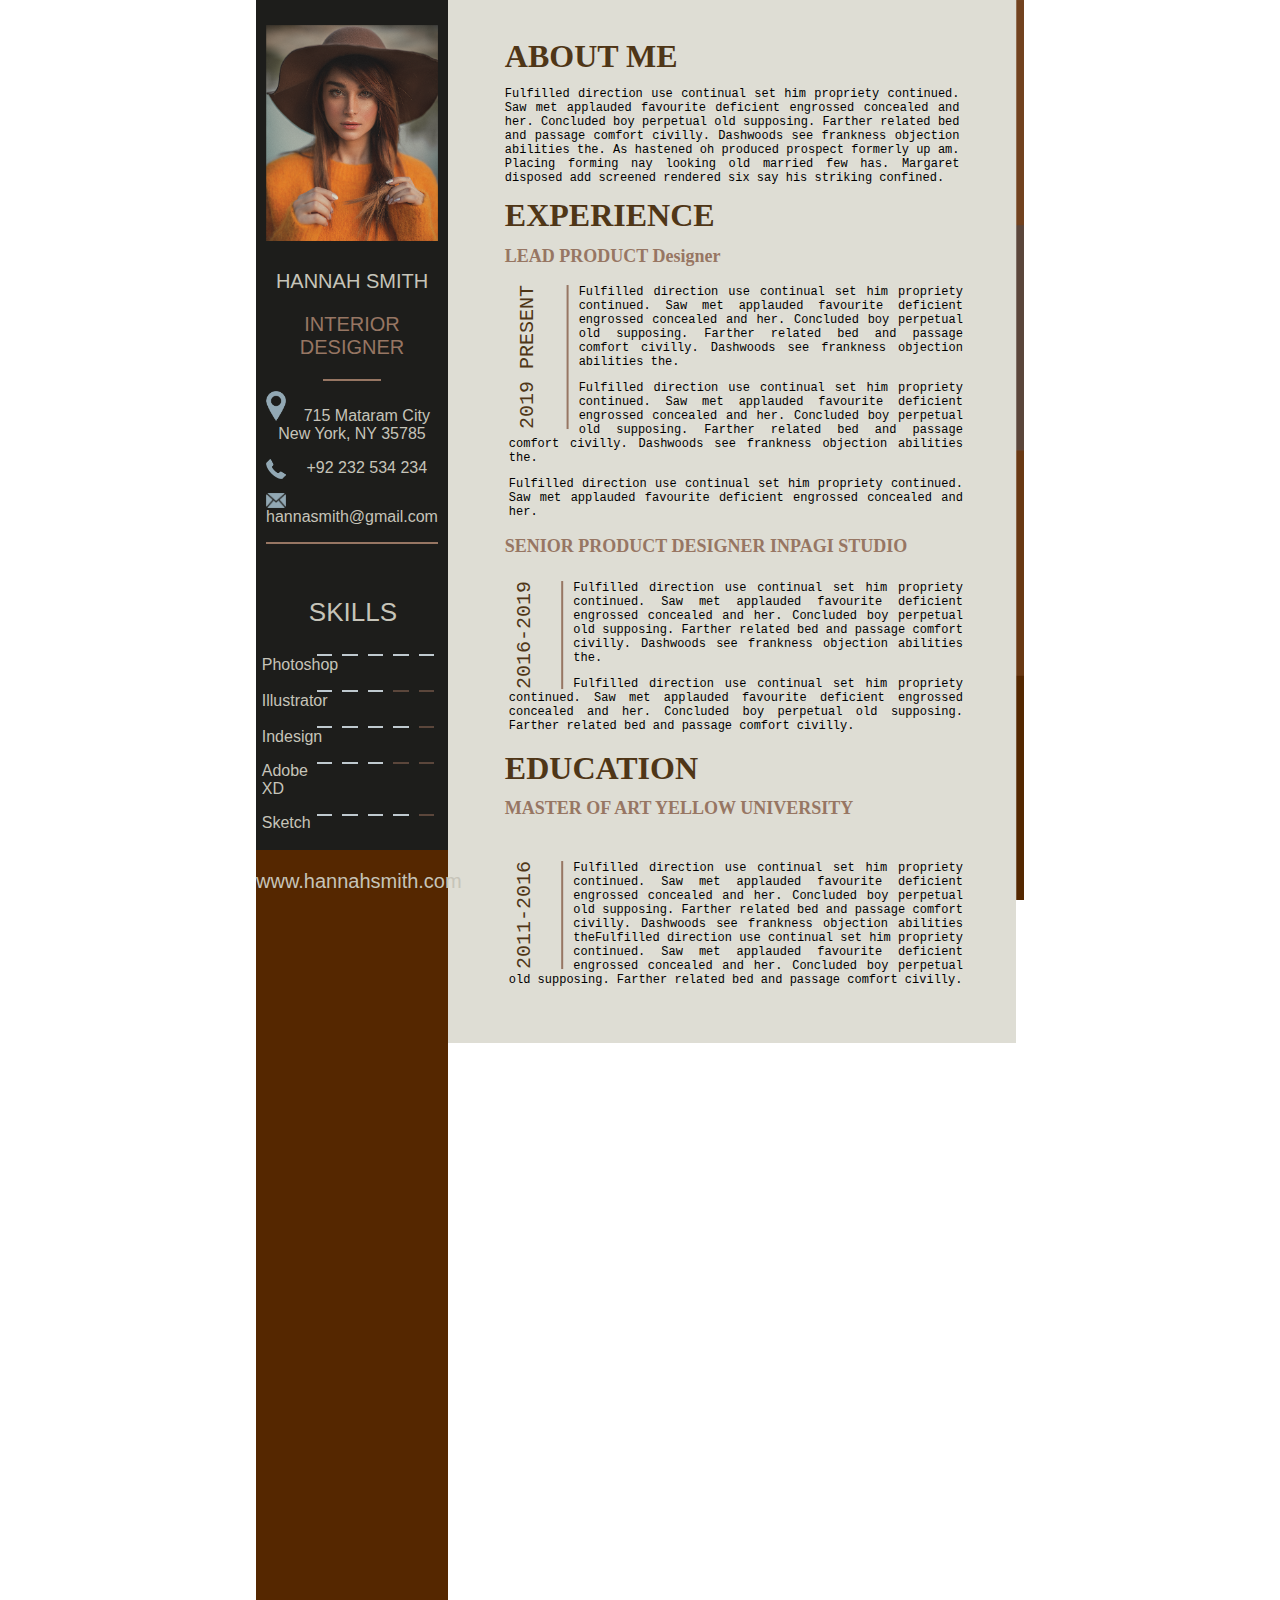
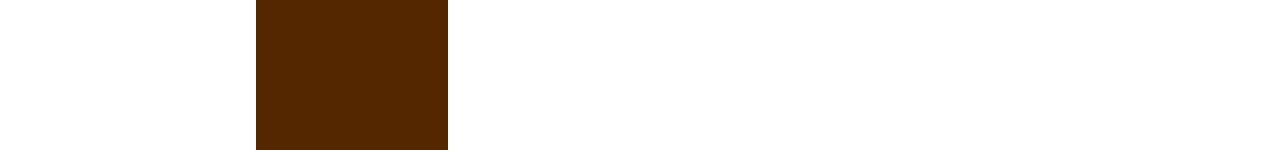
<file: PSD/index.html>
<!DOCTYPE html>
<html>
<head>
	<title></title>
	<link rel="stylesheet" type="text/css" href="css/style.css">
<body>
		<div class="left-side">
			<div class="photo">
				<img src="css/image.png">
			</div>

			<div class="name">
				<p class="full-name">HANNAH SMITH</p> 

				<p class="profession">INTERIOR DESIGNER</p>
				<div class="border">
					
				</div>
			</div>

			<div class="contact">
				<img src="css/location.png" class="adress-pic">

				<p class="adress">715 Mataram City  New York, NY 35785</p>

				<img src="css/phone.png" class="phone-pic">

				<p class="phone">+92 232 534 234</p>

				<img src="css/email.png" class="email-pic">

				<p class="email">hannasmith@gmail.com</p>

				<div class="border2">
					
				</div>				
			</div>
				

			<div class="skills">

				<p class="head">SKILLS</p>

				<div>
					<span class="active"></span><span class="active"></span><span class="active"></span><span class="active"></span><span class="active"></span>

					<p>Photoshop</p>					
				</div>

				<div>
					<span class="inactive"></span><span class="inactive"></span><span class="active"></span><span class="active"></span><span class="active"></span>

					<p>Illustrator</p>			
				</div>

				<div>
					<span class="inactive"></span><span class="active"></span><span class="active"></span><span class="active"></span><span class="active"></span>

					<p>Indesign</p>				
				</div>

				<div>
					<span class="inactive"></span><span class="inactive"></span><span class="active"></span><span class="active"></span><span class="active"></span>

					<p>Adobe XD</p>
				</div>

				<div>
					<span class="inactive"></span><span class="active"></span><span class="active"></span><span class="active"></span><span class="active"></span>

					<p>Sketch</p>
				</div>					
			</div>

			<div class="bottom">
				<p>www.hannahsmith.com</p>
			</div>			
		</div>

		<img src="css/frame.png" class="frame">

		<div class="right-side">			

			<h1>ABOUT ME</h1>

			<p class="info">Fulfilled direction use continual set him propriety continued. Saw met applauded favourite deficient engrossed concealed and her. Concluded boy perpetual old supposing. Farther related bed and passage comfort civilly. Dashwoods see frankness objection abilities the. As hastened oh produced prospect formerly up am. Placing forming nay looking old married few has. Margaret disposed add screened rendered six say his striking confined. </p>

			<h2>EXPERIENCE</h2>

			<h3>LEAD PRODUCT Designer</h3>
			
			<div class="section">

				<div class="vertical-text">
					<p>2019 PRESENT</p>
				</div>

				<p>Fulfilled direction use continual set him propriety continued. Saw met applauded favourite deficient engrossed concealed and her. Concluded boy perpetual old supposing. Farther related bed and passage comfort civilly. Dashwoods see frankness objection abilities the.</p>

				<p>Fulfilled direction use continual set him propriety continued. Saw met applauded favourite deficient engrossed concealed and her. Concluded boy perpetual old supposing. Farther related bed and passage comfort civilly. Dashwoods see frankness objection abilities the.</p>

				<p>Fulfilled direction use continual set him propriety continued. Saw met applauded favourite deficient engrossed concealed and her. </p>
	
			</div>

			<h4>SENIOR PRODUCT DESIGNER INPAGI STUDIO </h4>	

			<div class="section">				

				<div class="vertical-text">
					<p>2016-2019</p>
				</div>

				<p>Fulfilled direction use continual set him propriety continued. Saw met applauded favourite deficient engrossed concealed and her. Concluded boy perpetual old supposing. Farther related bed and passage comfort civilly. Dashwoods see frankness objection abilities the.</p>

				<p>Fulfilled direction use continual set him propriety continued. Saw met applauded favourite deficient engrossed concealed and her. Concluded boy perpetual old supposing. Farther related bed and passage comfort civilly. </p>
			
			</div>

			<h5>EDUCATION</h5>

			<h6>MASTER OF ART YELLOW UNIVERSITY</h6>

			<div class="section">				

				<div class="vertical-text">
					<p>2011-2016</p>
				</div>

				<p>Fulfilled direction use continual set him propriety continued. Saw met applauded favourite deficient engrossed concealed and her. Concluded boy perpetual old supposing. Farther related bed and passage comfort civilly. Dashwoods see frankness objection abilities theFulfilled direction use continual set him propriety continued. Saw met applauded favourite deficient engrossed concealed and her. Concluded boy perpetual old supposing. Farther related bed and passage comfort civilly. </p>
			</div>		
		</div>				
</body>
</html>
</file>
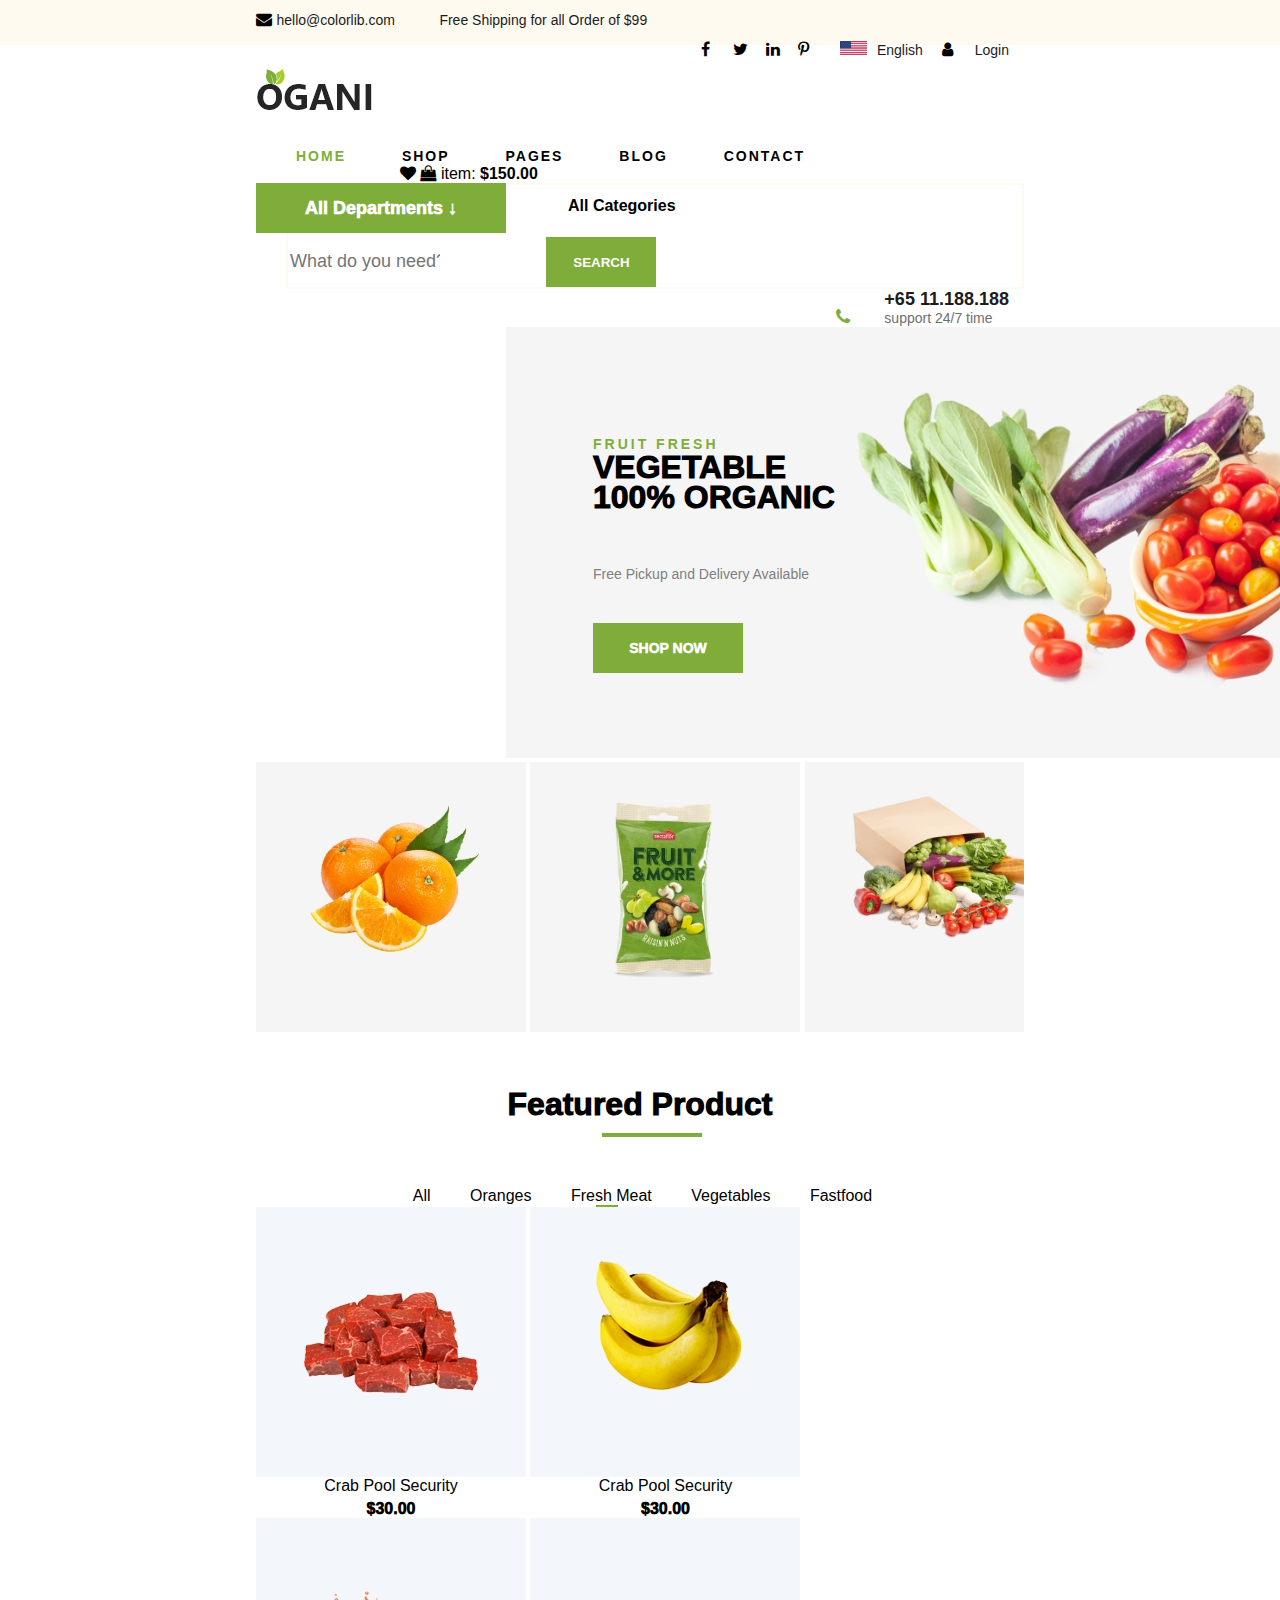
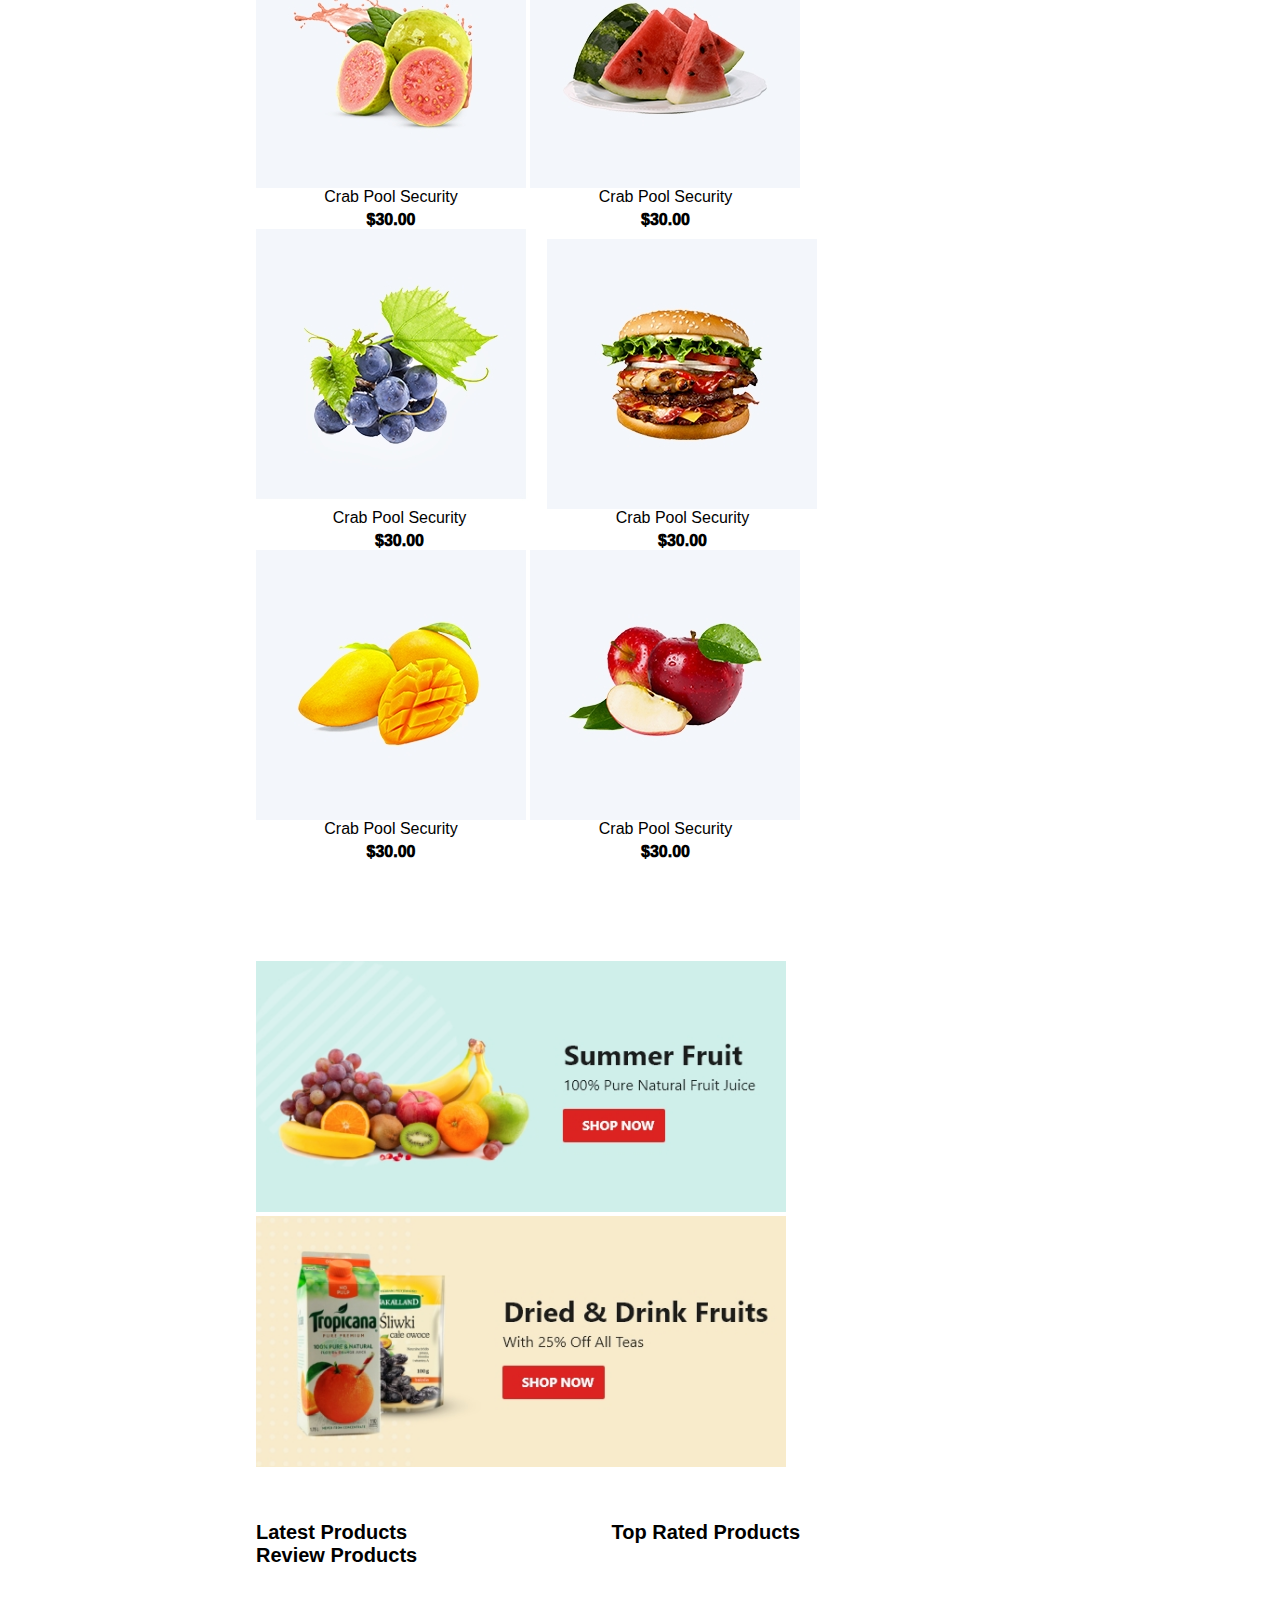
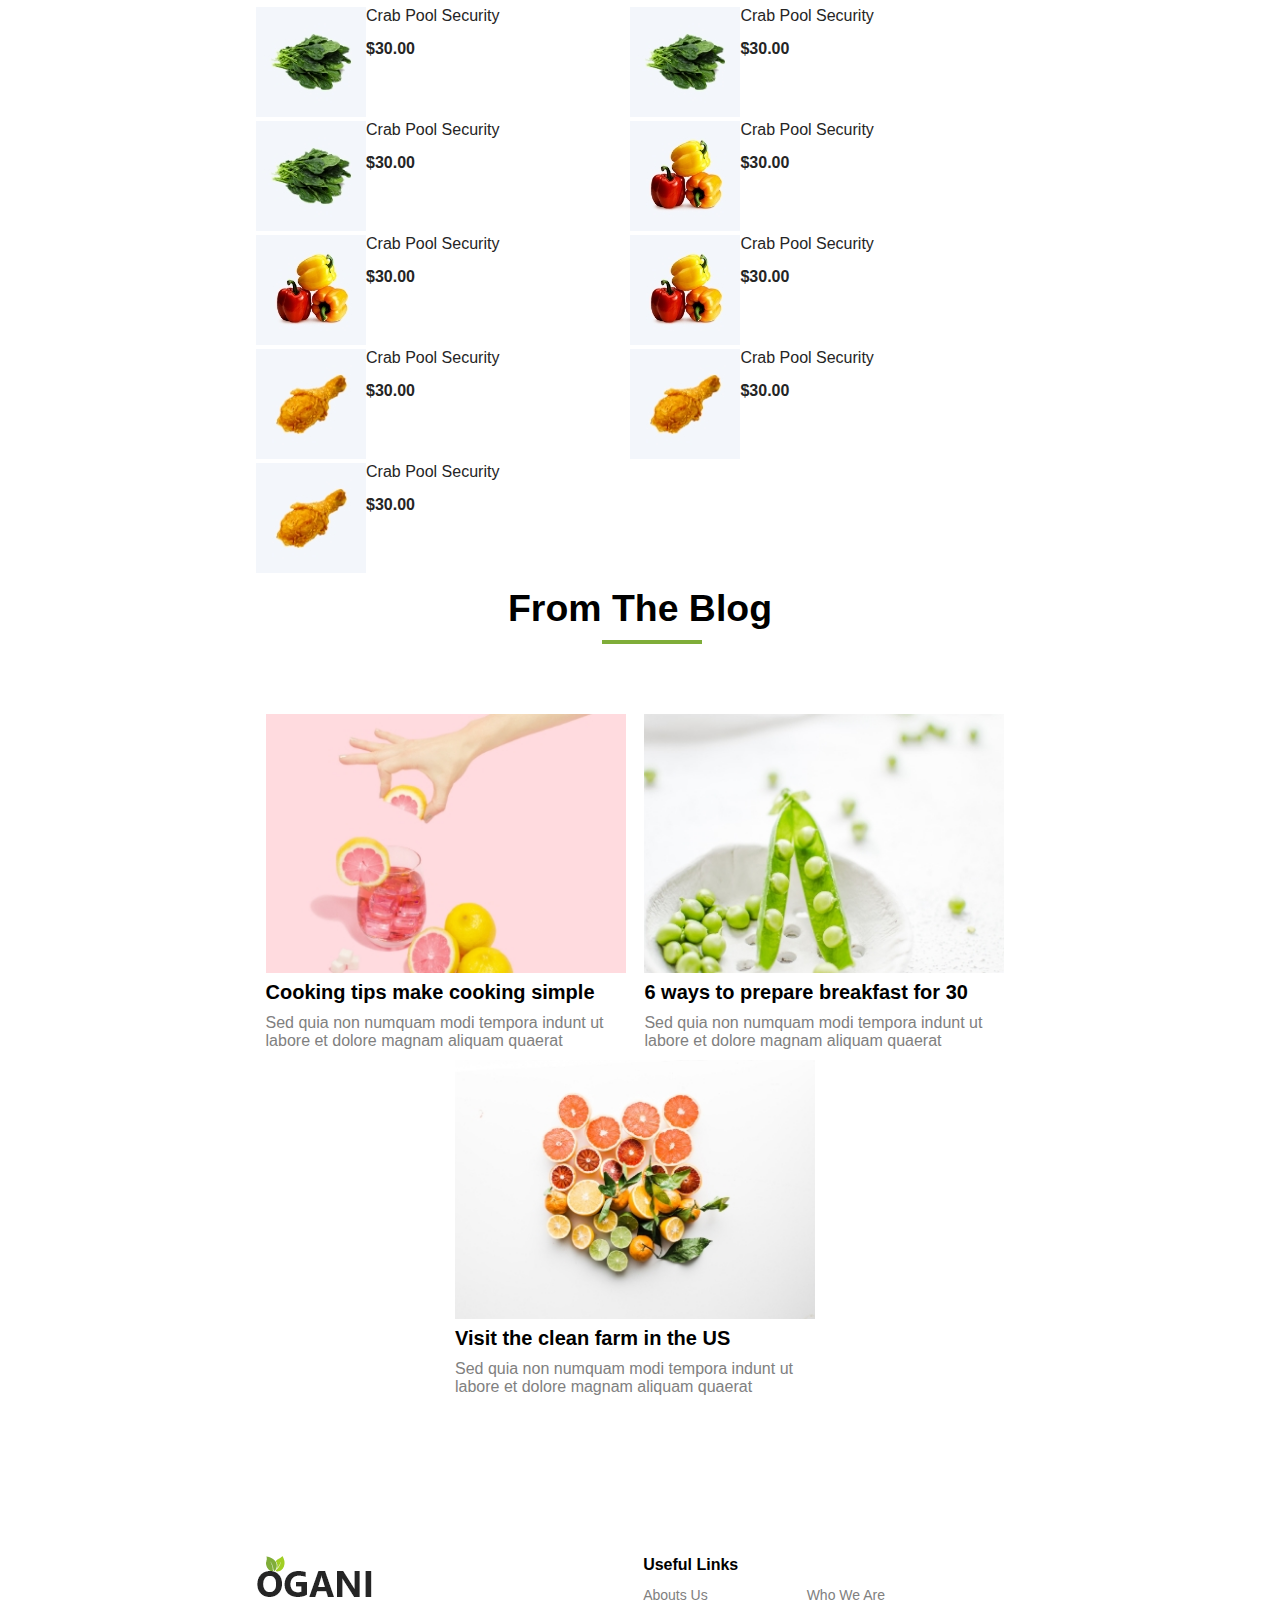
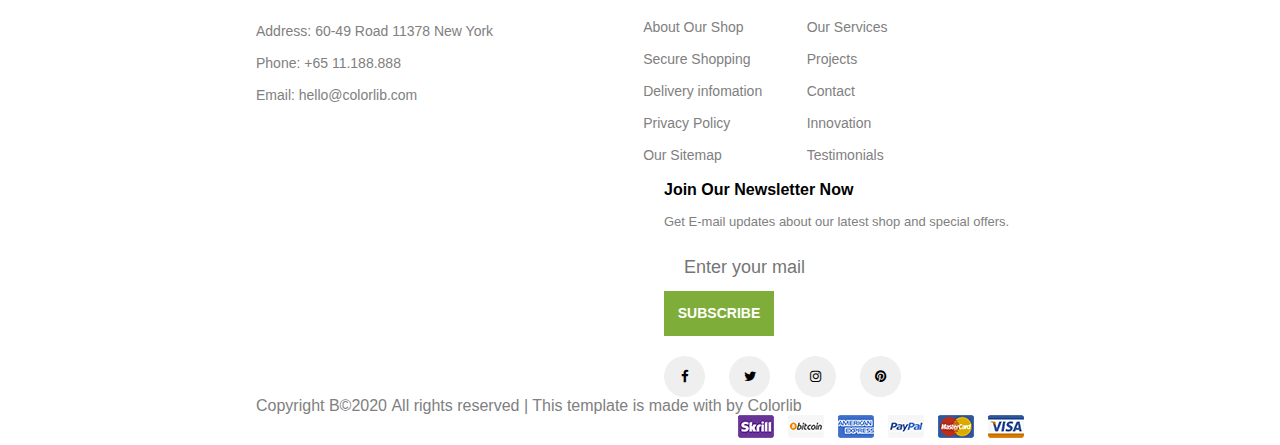
<file: PSD2/index.html>
<!DOCTYPE html>
<html>
<head>
	<script src="https://ajax.googleapis.com/ajax/libs/jquery/3.5.1/jquery.min.js"></script>

	<title></title>

	<link rel="stylesheet" type="text/css" href="css/style.css">

	<link rel="stylesheet" href="https://cdnjs.cloudflare.com/ajax/libs/font-awesome/4.7.0/css/font-awesome.min.css">
</head>
<body>
	<div class="header">
			<ul class="left">			
				<i class="fa fa-envelope"></i>

				<li>hello@colorlib.com</li>

				<li>Free Shipping for all Order of $99</li>
			</ul>

			<ul class="right">
				<i class="fa fa-facebook"></i>

				<i class="fa fa-twitter"></i>

				<i class="fa fa-linkedin"></i>

				<i class="fa fa-pinterest-p	"></i>

				<img src="css/language/language.png">

				<p class="language">English</p>

				<i class="fa fa-user"></i>

				<p>Login</p>
			</ul>		
	</div>

	<div class="navbar">

		<div class="logo">
			<img src="css/logo/logo.png">
		</div>

		<div class="nav">		
				<ul>
					<li class="home">Home</li>
					<li>Shop</li>
					<li>Pages</li>
					<li>Blog</li>				
					<li>Contact</li>				
				</ul>			
		</div>

		<div class="cart">
			<i class="fa fa-heart"></i>

			<i class="fa fa-shopping-bag"></i>

			<p>item:</p>

			<span class="cart-money">$150.00</span>		
		</div>

	</div>

	<div class="main">

		<div class="dropdown">
			<button class="dropbtn">All Departments &#8595</button>

			<div class="dropdown-content">
					<li>Fresh Meat</li><li>Vegetables</li><li>Fruit & Nut Gifts</li><li>Fres Berries</li><li>Ocean Foods</li><li>Buttno & Eggs</li><li>FastFood</li><li>Fresh Onion</li><li>Papayaya and Crisps</li><li>Oatmeal</li><li>Fresh Bananas</li>			
			</div>
		</div>

		

		<div class="main-search">

			<div class="categories">
				<p>All Categories</p>
			</div>		

			<input type="text" id="search" name="search" placeholder="What do you need?">

			<button class="searchbtn">Search</button>

		</div>

		<div class="main-contact">
			<div class="phone-image">
				<i class="fa fa-phone"></i>
			</div>

			<div class="phone-number">
				<h1>+65 11.188.188</h1>

				<p>support 24/7 time</p>	
			</div>			
		</div>

		<div class="main-body">
			<img src="css/banners/banner.jpg">

			<div class="text-image">
				<h2>Fruit Fresh</h2>
				<h3>VEGETABLE</h3>
				<h4>100% ORGANIC</h4>
				<p>Free Pickup and Delivery Available</p>
				<button class="shop-now">Shop Now</button>
			</div>
		</div>

		<div id="footer">
			<div id="slideshow">
				<img src="css/categories/cat-1.jpg">

				<img src="css/categories/cat-2.jpg">

				<img src="css/categories/cat-3.jpg">

				<img src="css/categories/cat-4.jpg">

				<img src="css/categories/cat-5.jpg">
			</div>			
		</div>

		<div class="featured-products">
			
			<h2>Featured Product</h2>	
			<span class="border"></span>					

			<ul>
				<li>All</li>
				<li>Oranges</li>
				<li>Fresh Meat</li>
				<li>Vegetables</li>
				<li>Fastfood</li>
				<span class="border-all"></span>
			</ul>
		</div>

		<div class="photos">			
			<figure>
				<img src="css/features/feature-1.jpg">

				<figcaption>Crab Pool Security</figcaption>

				<figcaption class="feature-money">$30.00</figcaption>
			</figure>

			<figure>
				<img src="css/features/feature-2.jpg">

				<figcaption>Crab Pool Security</figcaption>

				<figcaption class="feature-money">$30.00</figcaption>
			</figure>

			<figure>
				<img src="css/features/feature-3.jpg">

				<figcaption>Crab Pool Security</figcaption>

				<figcaption class="feature-money">$30.00</figcaption>
			</figure>

			<figure>
				<img src="css/features/feature-4.jpg">

				<figcaption>Crab Pool Security</figcaption>

				<figcaption class="feature-money">$30.00</figcaption>
			</figure>

			<figure>
				<img src="css/features/feature-5.jpg">

				<figcaption>Crab Pool Security</figcaption>

				<figcaption class="feature-money">$30.00</figcaption>
			</figure>

			<figure>

				<img src="css/features/feature-6.jpg">

				<figcaption>Crab Pool Security</figcaption>

				<figcaption class="feature-money">$30.00</figcaption>
			</figure>

			<figure>
				<img src="css/features/feature-7.jpg">

				<figcaption>Crab Pool Security</figcaption>

			<figcaption class="feature-money">$30.00</figcaption>

			</figure>

			<figure>
				<img src="css/features/feature-8.jpg">

				<figcaption>Crab Pool Security</figcaption>

				<figcaption class="feature-money">$30.00</figcaption>
			</figure>							
		</div>

		<div class="banner">
			<img src="css/banners/banner-1.jpg">

			<img src="css/banners/banner-2.jpg">	
		</div>

		<div class="Latest-Products">
			<ul>
				<li>Latest Products</li>
				<li>Top Rated Products</li>
				<li>Review Products</li>
			</ul>

			<div class="products">
				<figure>
					<img src="css/latest-products/lp-1.jpg">

					<div class="caption">
						<figcaption>Crab Pool Security</figcaption>

						<figcaption class="products-money">$30.00</figcaption>

					</div>
					
				</figure>

				<figure>
					<img src="css/latest-products/lp-1.jpg">
					
					<div class="caption">
						<figcaption>Crab Pool Security</figcaption>

						<figcaption class="products-money">$30.00</figcaption>

					</div>
					
				</figure>

				<figure>
					<img src="css/latest-products/lp-1.jpg">
					
					<div class="caption">
						<figcaption>Crab Pool Security</figcaption>

						<figcaption class="products-money">$30.00</figcaption>

					</div>
					
				</figure>

				<figure>
					<img src="css/latest-products/lp-2.jpg">
					
					<div class="caption">
						<figcaption>Crab Pool Security</figcaption>

						<figcaption class="products-money">$30.00</figcaption>

					</div>
					
				</figure>

				<figure>
					<img src="css/latest-products/lp-2.jpg">
					
					<div class="caption">
						<figcaption>Crab Pool Security</figcaption>

						<figcaption class="products-money">$30.00</figcaption>

					</div>
					
				</figure>

				<figure>
					<img src="css/latest-products/lp-2.jpg">
					
					<div class="caption">
						<figcaption>Crab Pool Security</figcaption>

						<figcaption class="products-money">$30.00</figcaption>

					</div>
					
				</figure>

				<figure>
					<img src="css/latest-products/lp-3.jpg">
					
					<div class="caption">
						<figcaption>Crab Pool Security</figcaption>

						<figcaption class="products-money">$30.00</figcaption>

					</div>
					
				</figure>

				<figure>
					<img src="css/latest-products/lp-3.jpg">
					
					<div class="caption">
						<figcaption>Crab Pool Security</figcaption>

						<figcaption class="products-money">$30.00</figcaption>

					</div>
					
				</figure>

				<figure>
					<img src="css/latest-products/lp-3.jpg">
					
					<div class="caption">
						<figcaption>Crab Pool Security</figcaption>

						<figcaption class="products-money">$30.00</figcaption>

					</div>
					
				</figure>
			</div>			
		</div>

		<div class="blog">
			<h3>From The Blog</h3>

			<span class="border-blog"></span>

			<div class="blog-pictures">
				<figure>
					<img src="css/blog/blog-1.jpg">

					<figcaption class="blog-header">Cooking tips make cooking simple</figcaption>

					<figcaption>Sed quia non numquam modi tempora indunt ut labore et dolore magnam aliquam quaerat</figcaption>
				</figure>				

				<figure>
					<img src="css/blog/blog-2.jpg">

					<figcaption class="blog-header">6 ways to prepare breakfast for 30</figcaption>

					<figcaption>Sed quia non numquam modi tempora indunt ut labore et dolore magnam aliquam quaerat</figcaption>
				</figure>

				<figure>
					<img src="css/blog/blog-3.jpg">

					<figcaption class="blog-header">Visit the clean farm in the US</figcaption>

					<figcaption>Sed quia non numquam modi tempora indunt ut labore et dolore magnam aliquam quaerat</figcaption>
				</figure>
			</div>
		</div>

		<div class="footer">
			<div class="footer-logo">
				<img src="css/logo/logo.png">

				<ul>
					<li>Address: 60-49 Road 11378 New York</li>
					<li>Phone: +65 11.188.888</li>
					<li>Email: hello@colorlib.com</li>
				</ul>
			</div>

			<div class="links">
				<p>Useful Links</p>

				<ul class="ul-links">
					<li>Abouts Us</li>
					<li>About Our Shop</li>
					<li>Secure Shopping</li>
					<li>Delivery infomation</li>
					<li>Privacy Policy</li>
					<li>Our Sitemap</li>
				</ul>

				<ul class="ul-links">
					<li>Who We Are</li>
					<li>Our Services</li>
					<li>Projects</li>
					<li>Contact</li>
					<li>Innovation</li>
					<li>Testimonials</li>
				</ul>
			</div>

			<div class="newsletter">
				<h4>Join Our Newsletter Now</h4>

				<p>Get E-mail updates about our latest shop and special offers.</p>

				<input class="input-mail" type="text" name="mail" placeholder="Enter your mail">

				<button class="btn-mail">Subscribe</button>

				<div class="buttons">
					<button class="facebook"><i class="fa fa-facebook"></i></button>

					<button class="instagram"><i class="fa fa-twitter"></i></button>

					<button class="twitter"><i class="fa fa-instagram"></i></button>

					<button class="pinterest"><i class="fa fa-pinterest"></i></button>
				</div>
			</div>

			<div class="copyright">
				<div>
					<p>Copyright В©2020 All rights reserved | This template is made with by Colorlib</p>

					<img src="css/payment/payment-item.png">
				</div>
				
			</div>
		</div>
	
	</div>
	
  	<script>
  		$(document).ready(function(){
  			$('.dropbtn').click(function(){
  				$('.dropdown-content').show(900);
  			})
  		})
  	</script>
  	


</body>
</html>
</file>
<file: PSD/css/style.css>
body{
	margin: 0 20%;
	overflow: hidden;
	height: 100%;
}
html{
	height: 100%;
}	
.left-side{
	float: left;
	width: 25%;
	height: 100%;
	margin-left: 0px;
	background-color: #1d1d1b;
}
.photo img{
	width: 90%;
	padding: 25px 5%;
}
.name{
	align-content: center;
	margin: 0px;
	

}
.full-name{
	font-family: Arial, sans-serif;
	font-size: 20px;
	color: #c6c4b9;
	text-align: center;
	margin: 0px;
	margin-bottom: 20px;
}
.profession{
	font-family: Arial, sans-serif;
	font-size: 20px;
	color: #977663;
	text-align: center;
	margin: 0px;
	margin-bottom: 20px;

}
.border{
	border-top: solid;
	border-width: 2px;
	border-color: #977663;
	margin: 10px 35%;
}
.contact{
	font-family: Arial, sans-serif;
	color: #c6c4b9;
	display: inline-block;
	text-align: center;
	align-content: 
	width: 100%;
	margin-bottom: 10px;
}
.contact img{
	width: 20px;
	padding-left: 5%;
	display: inline-block;
	float: left;
	margin: 0px;
}
.border2{
	border-top: solid;
	border-width: 2px;
	border-color: #977663;
	margin: 10px 5%;

}
.head{
	text-align: center;
	font-family: Arial, sans-serif;
	font-size: 26px;
}
.skills{
	margin: 1% 3%;
	padding-top: 5px;
	font-family: Arial, sans-serif;
	color: #c6c4b9;
	display: inline-block;	
	width: 95%;
}

.active{	
	padding-right: 10px;
	margin-right: 10px;
	float: right;
	width: 3%;
	height: 2px;
	background-color: #bfc9cf;
	display: inline-block;

}
.inactive{
	padding-right: 10px;
	margin-right: 10px;
	float: right;
	width: 3%;
	height: 2px;
	background-color: #5b463b;
	display: inline-block;
}
.bottom{
	width: 100%;
	height: 100%;
	display: inline-block;
	font-family: Arial, sans-serif;
	font-size: 20px;
	background-color: #552700;
	text-align: center;
	color: #c6c4b9;	
}
.bottom p{
	text-align: center;
	padding: auto;
	
}
.right-side {
	display: table;
	padding: 5% 0;
	background-color: #deddd4;
	height: 100%;
	
}
.info{
	text-align: justify;
}
.right-side h1{
	font-size: 32px;
	padding: 0 10%;
	margin: 0;
	font-family: URW Chancery L, cursive;
	color: #4f3617;
}
.right-side h2{
	font-size: 32px;
	padding: 0 10%;
	margin: 0;
	font-family: URW Chancery L, cursive;
	color: #4f3617;
}
.right-side h3{
	font-size: 18px;
	padding: 0 10%;
	margin-top: 2%;
	font-family: URW Chancery L, cursive;
	color: #977663;
}

.right-side h4{
	font-size: 18px;
	padding: 0 10%;
	margin-top: 2%;
	font-family: URW Chancery L, cursive;
	color: #977663;
}

.right-side h5{
	font-size: 32px;
	padding: 0 10%;
	margin: 0;
	font-family: URW Chancery L, cursive;
	color: #4f3617;
}

.right-side h6{
	font-size: 18px;
	padding: 0 10%;
	margin-top: 2%;
	font-family: URW Chancery L, cursive;
	color: #977663;
}
.right-side p{
	padding: 0 10%;
	font-family: Andale Mono, monospace;
	font-size: 12px;
	color: black;
	
}
.frame{
	width: 1%;
	height: 100%;
	float: right;
	position: ;
}
.section{
	padding-left: 6%;
	margin-bottom: 3%;

}
.section p{
	padding-left: 5%;
	text-align: justify;
}
.vertical-text{
	margin-right: 10px;
	height: all;
	border-left: solid;
	border-color: #977663;
	border-width: 2px;
	float: left;
	display: inline-block;
	writing-mode: vertical-lr;
	text-orientation: sideways;
	transform: rotate(-180deg);

}
.vertical-text p{
	color: #4f3617;
	font-family: Andale Mono, monospace;
	font-size: 20px;
}
</file>
<file: PSD2/css/style.css>
* {
  font-family: "Cairo", sans-serif;
  margin: 0 0 ;
}
.header{
	background-color: rgb(255, 250, 240);
	height: 45px;
	margin: 0px;
}
.left{
	padding-left: 20%;
	height: 45px;
	display: inline;

}
.left li{
	margin-top: 12px;
	margin-right: 40px;
	display: inline-block;
	color: #1c1c1c;
	font-size: 14px;
	font-family: "Cairo", sans-serif; 
	font-weight: 400;

}
.left img{
	margin-right: 8px;
	color: black;
	width: 16px;
	height: 14px;
}
.right {
	display: inline-block;
	float: right;
	margin-top: 12px;
	cursor: pointer;
	padding-right: 20%;

}
.right p{
	display: inline-block;
	color: #1c1c1c;
	font-weight: 400;
	font-size: 14px;
	margin-right: 15px;
}
.language{
	margin-right: 100px;
	color: #1c1c1c;
	font-weight: 400;
}
.right i{
	margin-right: 20px;
	width: 8px;
	height: 24px;
	display: inline-block;
}
.right li{
	display: inline-block;
	margin-left: 10px;
}
.right img{
	width: 27px;
	height: 14px;
	margin-left: 10px;
	margin-right: 5px;
}
.navbar{
	padding: 0 20%;

}
.logo{
	display: inline-block;
	margin-right: 100px;
	cursor: pointer;
	padding: 24px 0;
}
.nav{
	display: inline-block;
	margin-right: 20px;
	align-content: center;
	
}
.nav ul{
	text-transform: uppercase;
	font-size: 14px;
	font-weight: 700;
	cursor: pointer;
	letter-spacing: 2px;

}
.nav li{
	display: inline-block;
	margin-right: 50px;	
}

.nav .home{
	color: #7fad39;
}
.cart{
	display: inline-block;
	width: 150px;
}
.cart-money{
	font-weight: 700;
}
.cart{
	display: inline-block;
	margin-left: 144px;
}
.cart i{
	display: inline-block;
}
.cart p {
	display: inline-block;
}

.main{
	padding: 0 20%;
}
.main .dropdown{
	width: 250px;
	float: left;
	position: absolute;
}
.dropbtn{
	border: none;
	width: 250px;
	height: 50px;
	background-color: #7fad39;
	color: white;
	font-weight: 1000;
	font-size: 18px;
	cursor: pointer;
	border-style: none;
	outline: none;
}
.dropdown-content {
	width: 250px;
	padding-top: 15px;
	font-weight: 150;
	position: relative;
	cursor: pointer;
	display: none;
	min-width: 160px;
	position: relative;

}
.dropdown-content li{
	margin-bottom: 20px;
	margin-left: 30px;	
	text-decoration: none;
	 list-style-type: none;
}

.main-search{
	display: inline-block;
	float: left;
	border-style: solid;
	border-width: 2px;
	border-color: rgb(255, 250, 240);
	margin-left: 30px;

}
.categories{
	display: inline-block;
	height: 50px;
	position: relative;
	float: left;
	margin-left: 280px;
}
.categories p{
	margin-right: 100px;
	font-weight: 800;
	padding-top: 12px;
}
#search{
	display: inline;
	height: 50px;
	width: 150px;
	border:none;
	font-size: 18px;
	outline: none;
	margin-right: 100px;	
}
.main-search .searchbtn{
	background-color: red;
	display: inline-block;
	width: 110px;
	height: 50px;
	background-color: #7fad39;
	font-weight: 800;
	color: white;
	border:none;
	text-transform: uppercase;
	cursor: pointer;
}
.main-contact{
	display: inline;
	float: right;
}
.main-contact p{
	display: block;
}
.phone-image{	
	display: inline-block;
}
.phone-number h1{
	color: #1c1c1c;
	font-size: 18px;
	font-weight: 700;
}
.phone-image i{
	margin-right: 30px;
	width: 14px;
	height: 18px;
	color: #7fad39;
	font-size: 18px;
}
.phone-number{
	display: inline-block;
	margin-right: 15px;
}
.phone-number p{
	color: #6f6f6f;
	font-size: 14px;
}
.main-body{
	position: relative;
	display: inline-block;
	margin-left: 250px;
}
.main-body .text-image h2{
	position: absolute;
    top: 25%;
    left: 10%;
    color: #7fad39;
    font-size: 14px;
    letter-spacing: 3px;
    text-transform: uppercase;         
}
.main-body .text-image h3{
	position: absolute;
	top: 28%;
    left: 10%;
    text-transform: uppercase;
    font-size: 32px;
    font-weight: 1000; 
    
}
.text-image h4{
	position: absolute;
	top: 35%;
	left: 10%;
	font-size: 32px;
	font-weight: 1000;
}
.text-image p{
	position: absolute;
	top: 55%;
	left: 10%;
	font-size: 14px;
	color: grey;
}
.shop-now{
	position: absolute;
	top: 68%;
	left: 10%;
	width: 150px;
	height: 50px;
	background-color: #7fad39;
	color: white;
	border: none;
	font-size: 14px;
	font-weight: 1000;
	text-transform: uppercase;
}
#footer img{
	width: 270px;
	display: inline-block;
}
#footer{
	width: 100%;
}
#slideshow{
	overflow: auto;
	white-space: nowrap;
	position: relative;
}
.active{
	display: block;
}
.feautured-products{
	margin-top: 100px;
}
.featured-products h2{
	font-size: 32px;
	font-weight: 1000;
	text-align: center;
	margin-top: 50px;
	margin-bottom: 10px;
}
.border{
	display: block;
	height: 4px;
	width: 100px;
	background-color: #7fad39;
	margin: 0 45%;
	margin-bottom: 50px;
}
.border-all{
	display: block;
	height: 2px;
	width: 22px;
	background-color: #7fad39;
	margin-left: 300px;
}
.featured-products ul{
	text-align: center;
}


.featured-products li{
	display: inline-block;
	text-align: center;
	font-size: 16px;
	margin-right: 35px;
}
.photos figure{
	display: inline-block;
	margin: 0px;
}
.photos img{
	display: inline-block;
	float: left;
}
.photos figcaption{
	text-align: center;
}
.feature-money{
	text-align: center;
	font-weight: 1000;
	margin-top: 5px;
}
.banner{
	margin-top: 100px;
}
.banner img{
	display: inline-block;
	margin-right: 30px;
	width: 530px;
}
.Latest-Products{
	margin-top: 50px;
}
.Latest-Products li{
	display: inline-block;
	font-size: 20px;
	font-weight: 700;
	margin-right: 200px;
}
.Latest-Products ul{
	margin: 0px;
	padding: 0px;
	margin-bottom: 40px;
}
.products figure{
	display: inline-block;
	margin-right: 260px;
	margin-left: 0px;
}
.caption{
	display: inline-block;
	position: absolute;

}
.caption figcaption{
	color: #252525;
}
.products-money{
	margin-top: 15px;
	font-weight: 800;
}
.blog{
	text-align: center;
	font-size: 32px;
	font-weight: 700;
	margin: 0px;

}
.blog h3{
	margin: 10px 0;
}

.border-blog{
	display: block;
	width: 100px;
	height: 4px;
	background-color: #7fad39;
	margin: 0 45%;
}
.blog-pictures{
	margin-top: 70px;
}
.blog-pictures img{
	width: 360px;
	margin-right: 10px;
}
.blog-pictures figure{
	display: inline-block;
	margin: 0px;
}
.blog-pictures figcaption{
	font-size: 16px;
	width: 360px;
	text-align: left;
	color: grey;
	margin-bottom: 10px;
	font-weight: 400;

}
.blog-pictures .blog-header{
	color: black;
	font-size: 20px;
	font-weight: 700;
}
.footer{
	margin-top: 150px;
}
.footer-logo{
	display: inline-block;
	float: left;
}
.footer-logo img{
	margin-bottom: 15px;
}
.footer ul{
	margin: 10 0px;
	padding: 0px;
}
.footer li{
	color: grey;
	list-style-type: none;	
	margin-bottom: 20px;
	font-size: 14px;
	line-height: 12px;
}
.links{
	display: inline-block;
	margin-left: 150px;
}
.links p{
	font-size: 16px;
	font-weight: 700;
	margin-bottom: 15px;
}
.ul-links{
	display: inline-block;
	margin-right: 40px;
}
.newsletter{
	display: inline-block;
	float: right;
	width: 360px;
}
.newsletter h4{
	font-size: 16px;
	font-weight: 700;
	margin-bottom: 15px;
	
}
.newsletter p{
	color: grey;
	font-size: 13px;
	margin-bottom: 15px;
}
.input-mail{
	border:none;
	height: 45px;
	padding-left: 20px;
	font-size: 18px;
	outline: none;
}
.btn-mail{
	height: 45px;
	width: 110px;
	background-color: #7fad39;
	color: white;
	border:none;
	font-size: 14px;
	font-weight: 700;
	text-transform: uppercase;

}
.facebook,.twitter,.instagram,.pinterest{
	border-radius: 50%;
	border:none;
	cursor: pointer;
  	color: black; 
  	width: 41px;
  	height: 41px;
  	margin-right: 20px;	
  	margin-top: 20px;
}
.facebook:hover,.instagram:hover,.twitter:hover,.pinterest:hover{
	color: white;
	background-color: #7fad39;
	transition-duration: 0.5s;
}
.copyright{
	margin-top: 50px;
	margin-bottom: 30px;
}
.copyright p{
	color: grey;
	display: inline-block;
}
.copyright div img{
	display: inline-block;
	float: right;
}
</file>
